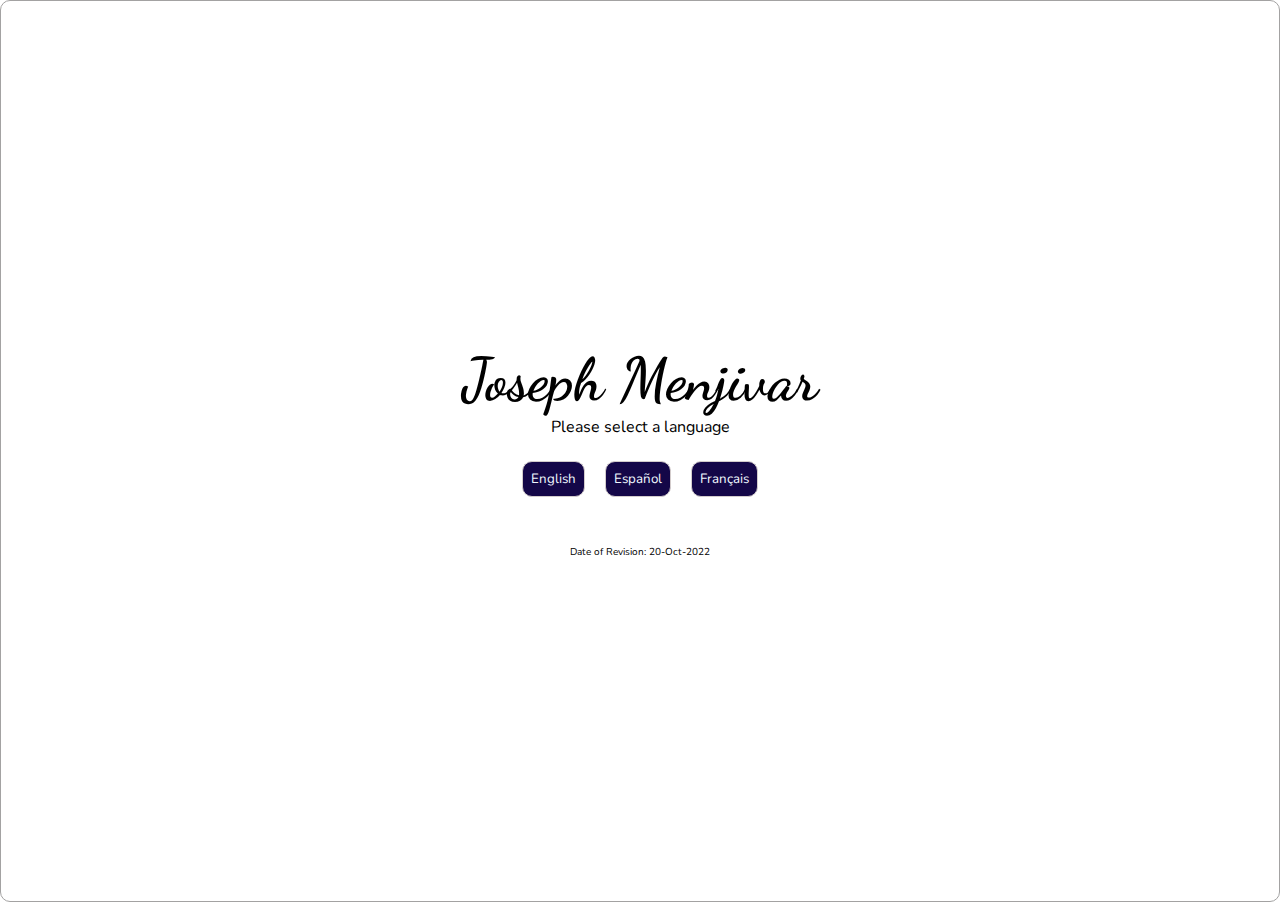
<file: index.html>
<!DOCTYPE html>
<html lang="en">
<head>
    <meta charset="UTF-8">
    <meta http-equiv="X-UA-Compatible" content="IE=edge">
    <meta name="viewport" content="width=device-width, initial-scale=1.0">
    <title>Professional Site</title>
    <link rel="stylesheet" href="styles/dedie.css">
    <link rel="preconnect" href="https://fonts.googleapis.com">
    <link rel="preconnect" href="https://fonts.gstatic.com" crossorigin>
    <link href="https://fonts.googleapis.com/css2?family=Dancing+Script&display=swap" rel="stylesheet">

    <link rel="preconnect" href="https://fonts.googleapis.com">
<link rel="preconnect" href="https://fonts.gstatic.com" crossorigin>
<link href="https://fonts.googleapis.com/css2?family=Nunito&display=swap" rel="stylesheet">
</head>
<body>
    <h1>Joseph Menjivar</h1>
    <p class="text">Please select a language</p>
    
    <div class = "buttons">
        <button><a href="english.html" target="_blank">English</a></button>
        <button><a href="espanol.html" target="_blank">Español</a></button>
        <button><a href="francais.html" target="_blank">Français</a></button>
    </div>
    <footer><p>Date of Revision: 20-Oct-2022</p></footer>
</body>
</html>
</html>
</file>
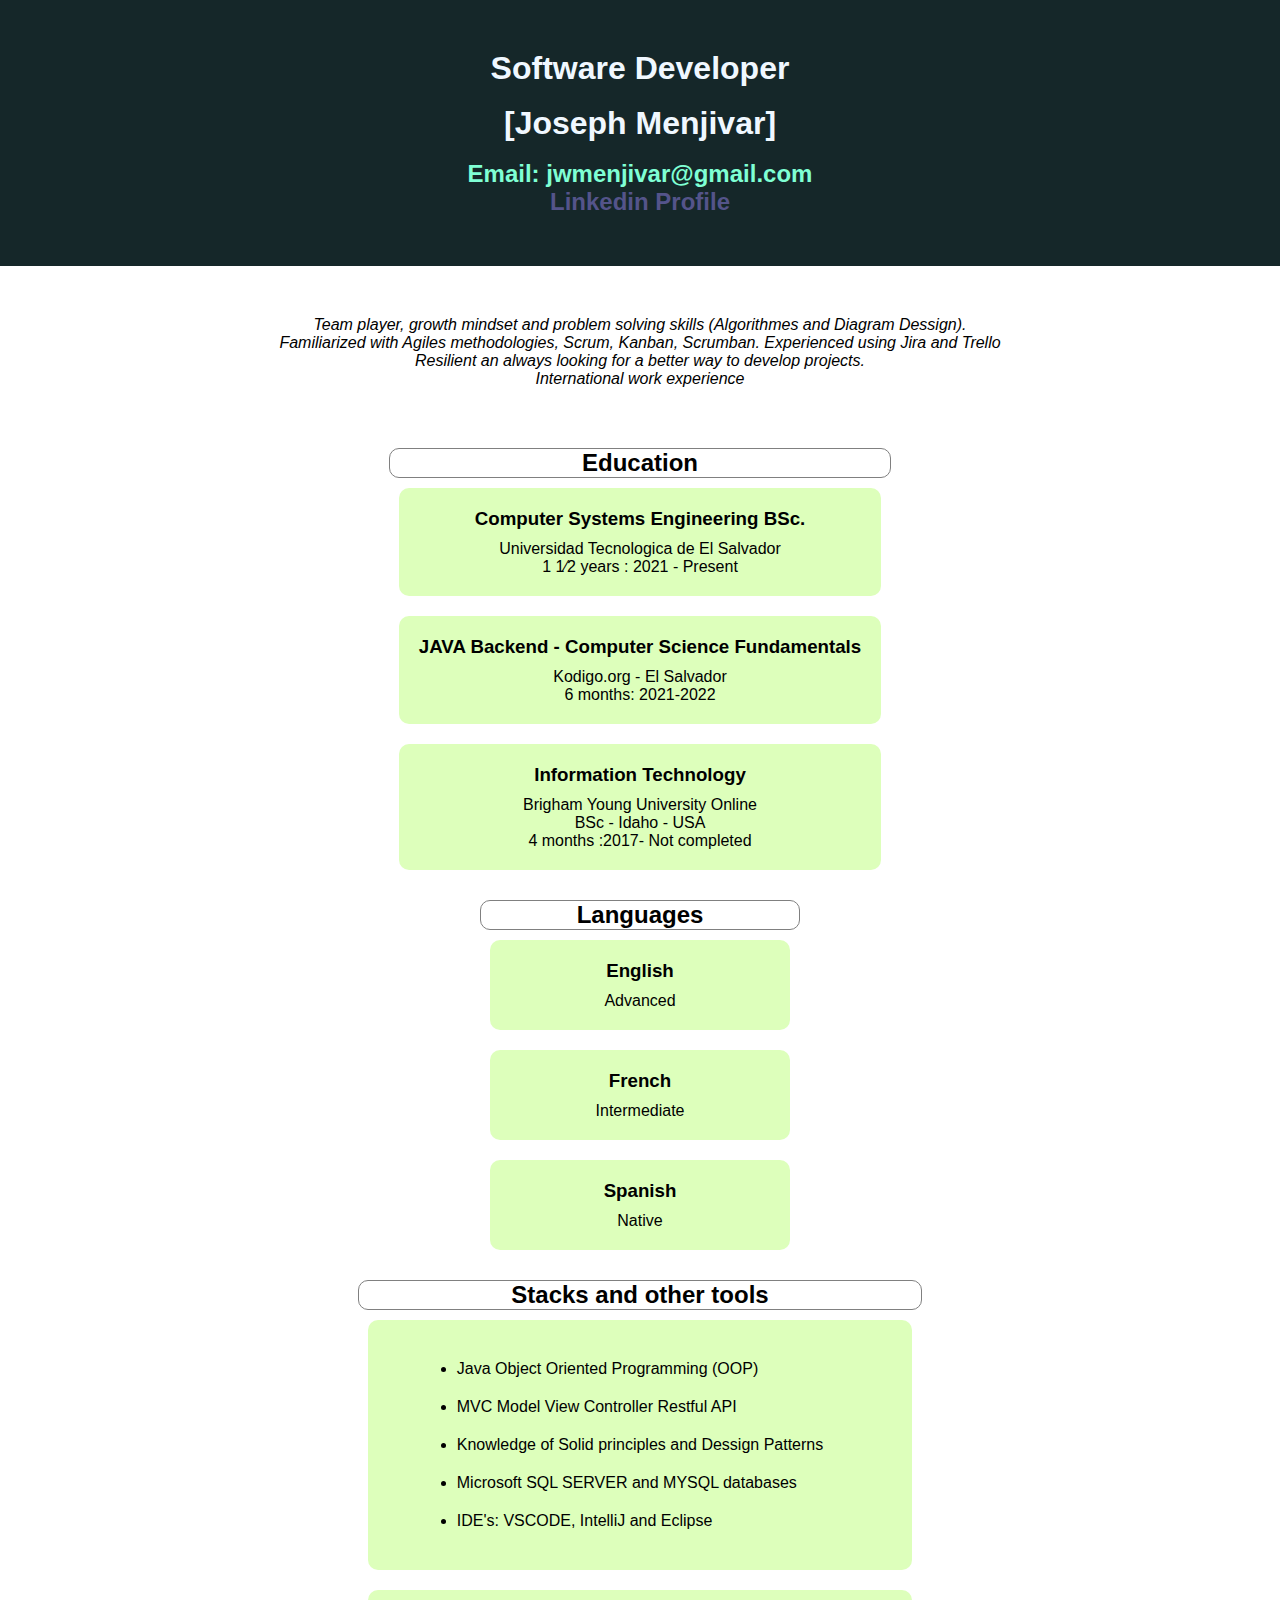
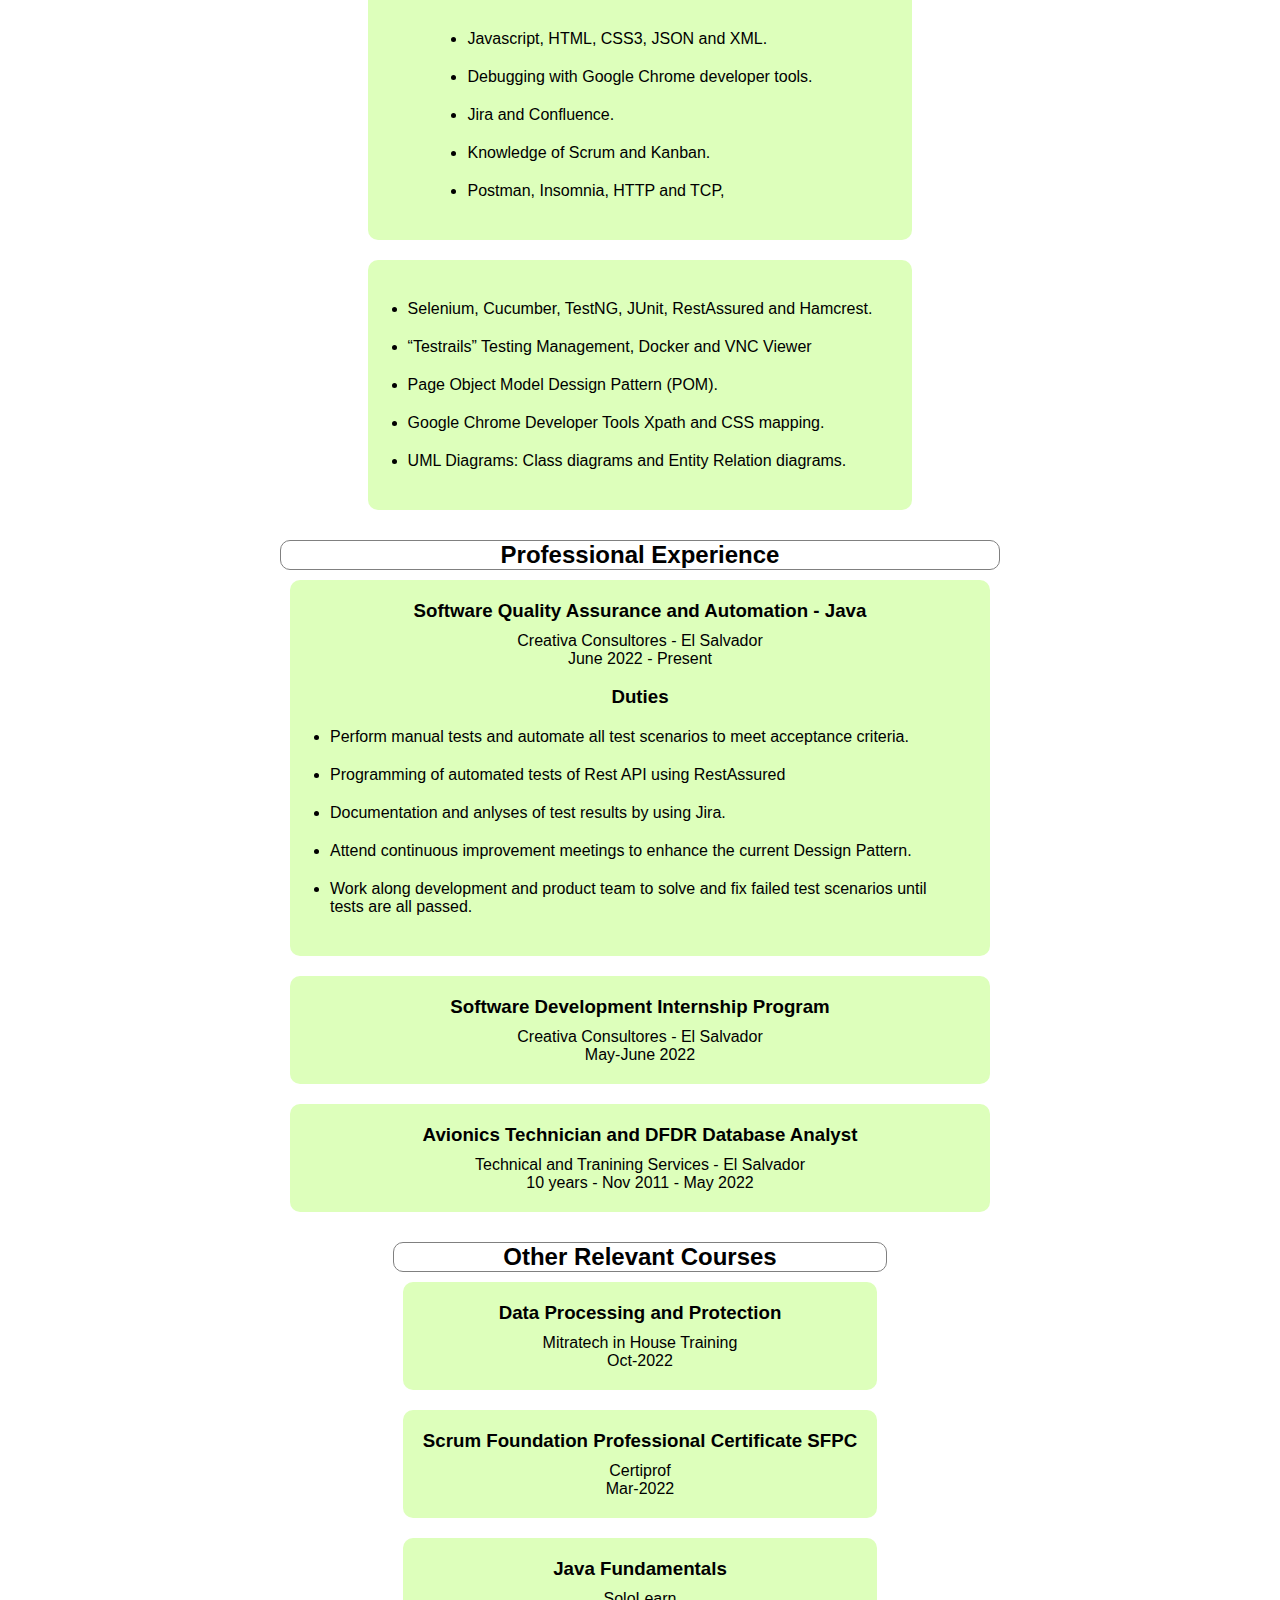
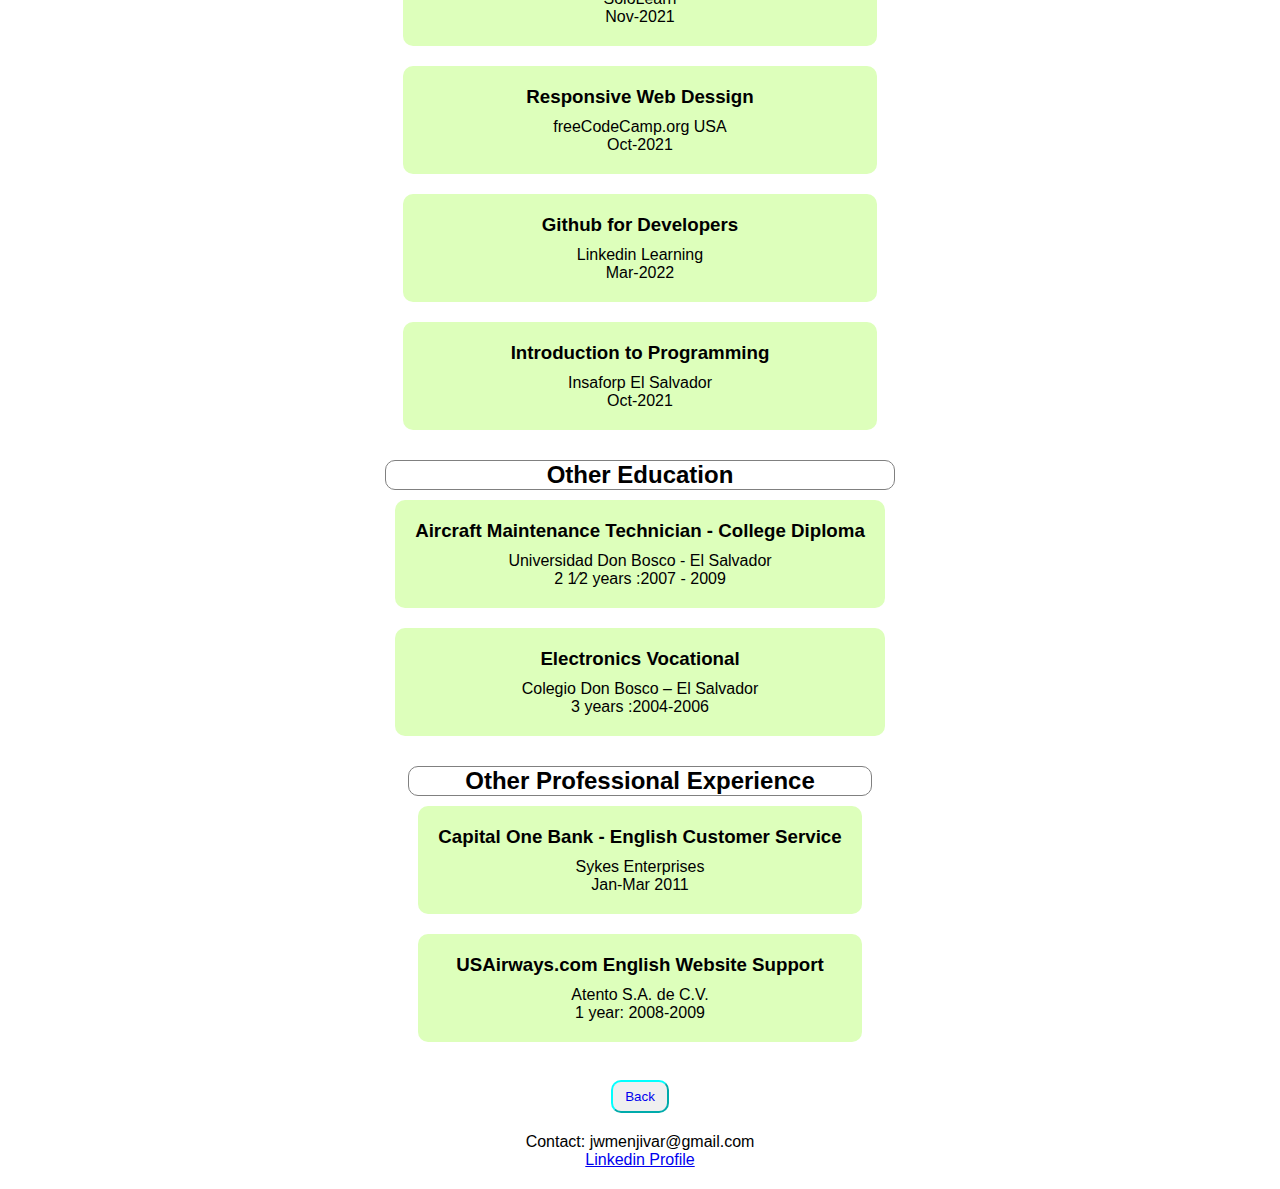
<file: english.html>
<!DOCTYPE html>
<html lang="en">
<head>
    <meta charset="UTF-8">
    <meta http-equiv="X-UA-Compatible" content="IE=edge">
    <meta name="viewport" content="width=device-width, initial-scale=1.0">
    <link rel="stylesheet" href="styles/subpages.css">
    <title>English</title>
</head>
<body>
    <header>
        <h1>Software Developer</h1><br>
        <h1>[Joseph Menjivar]</h1><br>
        <h2>Email: jwmenjivar@gmail.com</h2>
            <h2> <a href="https://www.linkedin.com/in/joseph-menjivar-13815b145" id="linkedin" target="_blank">Linkedin Profile</a></h2>
    </header>

    <section class="intro">

            <p>Team player, growth mindset and problem solving skills (Algorithmes and Diagram Dessign).</p>
             <p>Familiarized with Agiles methodologies, Scrum, Kanban, Scrumban. Experienced using Jira and Trello</p>
            <p>
            <p>Resilient an always looking for a better way to develop projects.</p>
            <p>International work experience</p>
        
    </section class="appear">

    <section class="appear">
        <h2>Education</h2>
        <div class="container">
            <div class="div1">
                <h3>Computer Systems Engineering BSc.</h3>
                <p>Universidad Tecnologica de El Salvador</p>
                <p>1 1⁄2 years : 2021 - Present</p>
            </div>
            <div class="div2">
                <h3>JAVA Backend - Computer Science Fundamentals</h3>
                    <p>Kodigo.org - El Salvador</p>
                    <p>6 months: 2021-2022</p>
            </div>
            <div class="div3">
                <h3>Information Technology</h3>
                    <p>Brigham Young University Online</p> 
                    <p>BSc - Idaho - USA </p>
                    <p>4 months :2017- Not completed</p>
                </ul>
            </div>
        </div>
    </section>

    <section class="appear">
        <h2>Languages</h2>
        <div class="container">
            <div class="div1">
                <h3>English</h3>
                <p>Advanced</p>
            </div>
            <div class="div2">
                <h3>French</h3>
                    <p>Intermediate</p>
            </div>
            <div class="div3">
                <h3>Spanish</h3>
                    <p>Native</p> 
                </ul>
            </div>
        </div>
    </section>

    <section class="appear">
        <h2>Stacks and other tools</h2>
        <div class="container">
            <div class="div1">
                
                <ul>
                    <li>Java Object Oriented Programming (OOP)</li>
                    <li>MVC Model View Controller Restful API</li>
                    <li>Knowledge of Solid principles and Dessign Patterns</li>
                    <li>Microsoft SQL SERVER and MYSQL databases</li>
                    <li>IDE's: VSCODE, IntelliJ and Eclipse</li>
                </ul>
            </div>
            <div class="div2">
                
                <ul>
                    <li>Javascript, HTML, CSS3, JSON and XML.</li>
                    <li>Debugging with Google Chrome developer tools.</li>
                    <li>Jira and Confluence.</li>
                    <li>Knowledge of Scrum and Kanban.</li>
                    <li>Postman, Insomnia, HTTP and TCP, </li>
                </ul>
            </div>
            <div class="div3">
                <ul>
                    <li>Selenium, Cucumber, TestNG, JUnit, RestAssured and Hamcrest.</li>
                    <li>“Testrails” Testing Management, Docker and VNC Viewer</li>
                    <li>Page Object Model Dessign Pattern (POM).</li>
                    <li>Google Chrome Developer Tools Xpath and CSS mapping.</li>
                    <li>UML Diagrams: Class diagrams and Entity Relation diagrams.</li>
                </ul>
            </div>
        </div>
    </section>

    <section class="appear">
        <h2>Professional Experience</h2>
        <div class="container">
            <div class="div1">
                <h3>Software Quality Assurance and Automation - Java</h3>
                <p>Creativa Consultores - El Salvador</p>
                <p>June 2022 - Present</p>
                <br>
                <ul><h3>Duties</h3>
                    <li>
                        Perform manual tests and automate all test scenarios to meet acceptance criteria.
                    </li>
                    <li>Programming of automated tests of Rest API using RestAssured</li>
                    <li>
                        Documentation and anlyses of test results by using Jira.    
                    </li>
                    <li>
                        Attend continuous improvement meetings to enhance the current Dessign Pattern.
                    </li>
                    <li>
                        Work along development and product team to solve and fix failed test scenarios until tests are all passed.
                    </li>
                </ul>
            </div>
            <div class="div2">
                <h3>Software Development Internship Program</h3>
                    <p>Creativa Consultores - El Salvador</p>
                    <p>May-June 2022</p>
            </div>
            <div class="div3">
                <h3>Avionics Technician and DFDR Database Analyst</h3>
                    <p>Technical and Tranining Services - El Salvador</p>
                    <p>10 years - Nov 2011 - May 2022</p>
            </div>
        </div>
    </section>

    <section class="appear">
        <h2>Other Relevant Courses</h2>
        <div class="container">
            <div class="div3">
                <h3>Data Processing and Protection</h3>
                    <p>Mitratech in House Training</p>
                    <p>Oct-2022</p>
            </div>
            <div class="div1">
                <h3>Scrum Foundation Professional Certificate SFPC</h3>
                    <p>Certiprof</p>
                    <p>Mar-2022</p>
            </div>
            <div class="div2">
                <h3>Java Fundamentals</h3>
                    <p>SoloLearn</p>
                    <p>Nov-2021</p>
            </div>
            <div class="div3">
                <h3>Responsive Web Dessign</h3>
                    <p>freeCodeCamp.org USA</p>
                    <p>Oct-2021</p>
            </div>
            <div class="div3">
                <h3>Github for Developers</h3>
                    <p>Linkedin Learning</p>
                    <p>Mar-2022</p>                    
            </div>
            <div class="div3">
                <h3>Introduction to Programming</h3>
                    <p>Insaforp El Salvador</p>
                    <p>Oct-2021</p>
            </div>
        </div>
    </section>

    <section class="appear">
        <h2>Other Education</h2>
        <div class="container">
            <div class="div1">
                <h3>Aircraft Maintenance Technician - College Diploma</h3>
                    <p>Universidad Don Bosco - El Salvador</p>
                    <p>2 1⁄2 years :2007 - 2009</p>
            </div>
            <div class="div2">
                <h3>Electronics Vocational</h3>
                    <p>Colegio Don Bosco – El Salvador</p>
                    <p>3 years :2004-2006</p>               
            </div>
        </div>
    </section>

    <section class="appear">
        <h2>Other Professional Experience</h2>
        <div class="container">
            <div class="div1">
                <h3>Capital One Bank - English Customer Service</h3>
                    <p>Sykes Enterprises</p>
                    <p>Jan-Mar 2011</p>
            </div>
            <div class="div2">
                <h3>USAirways.com English Website Support</h3>
                    <p>Atento S.A. de C.V.</p>
                    <p>1 year: 2008-2009</p>               
            </div>
        </div>
    </section>
    <br>
    <button><a href="./index.html">Back</a></button>
    <footer>
        <p>Contact: jwmenjivar@gmail.com</p>
        <a href="https://www.linkedin.com/in/joseph-menjivar-13815b145" id="linkedin">Linkedin Profile</a>
    </footer>
</body>
</html>
</file>
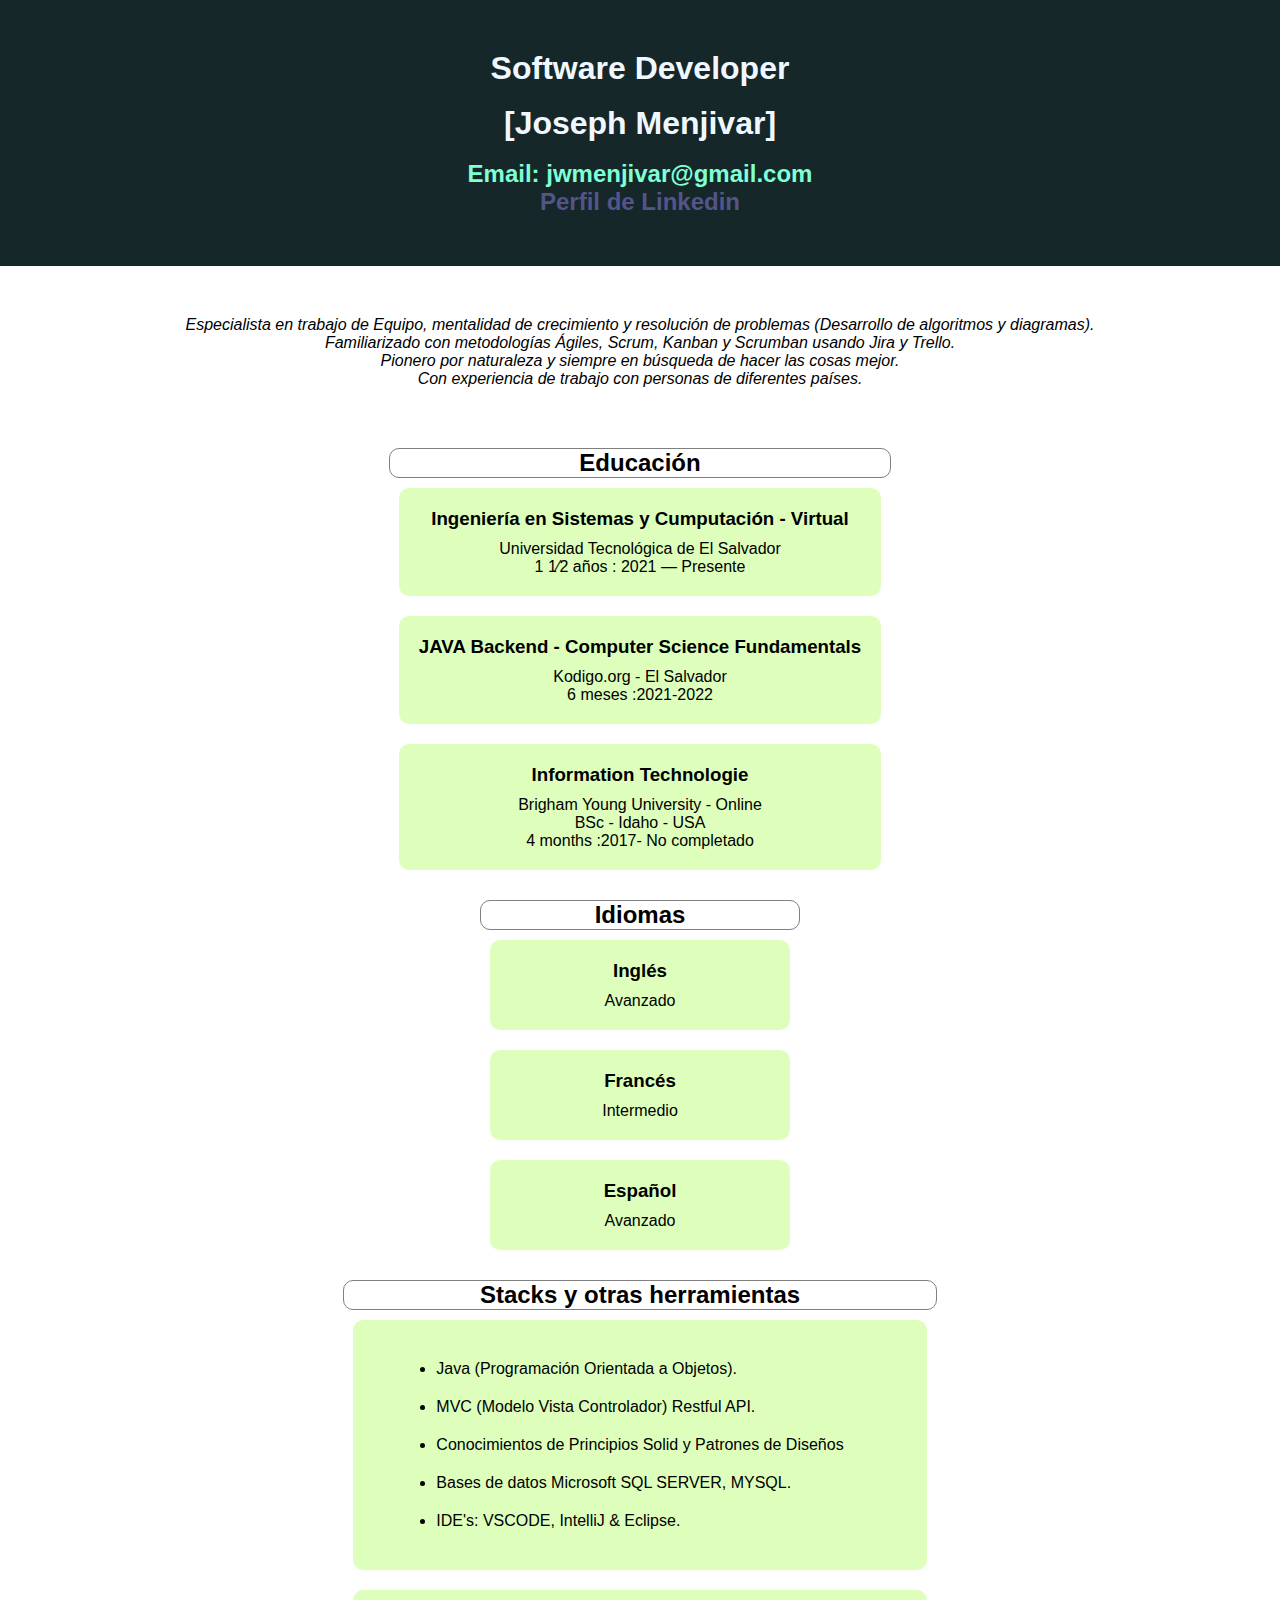
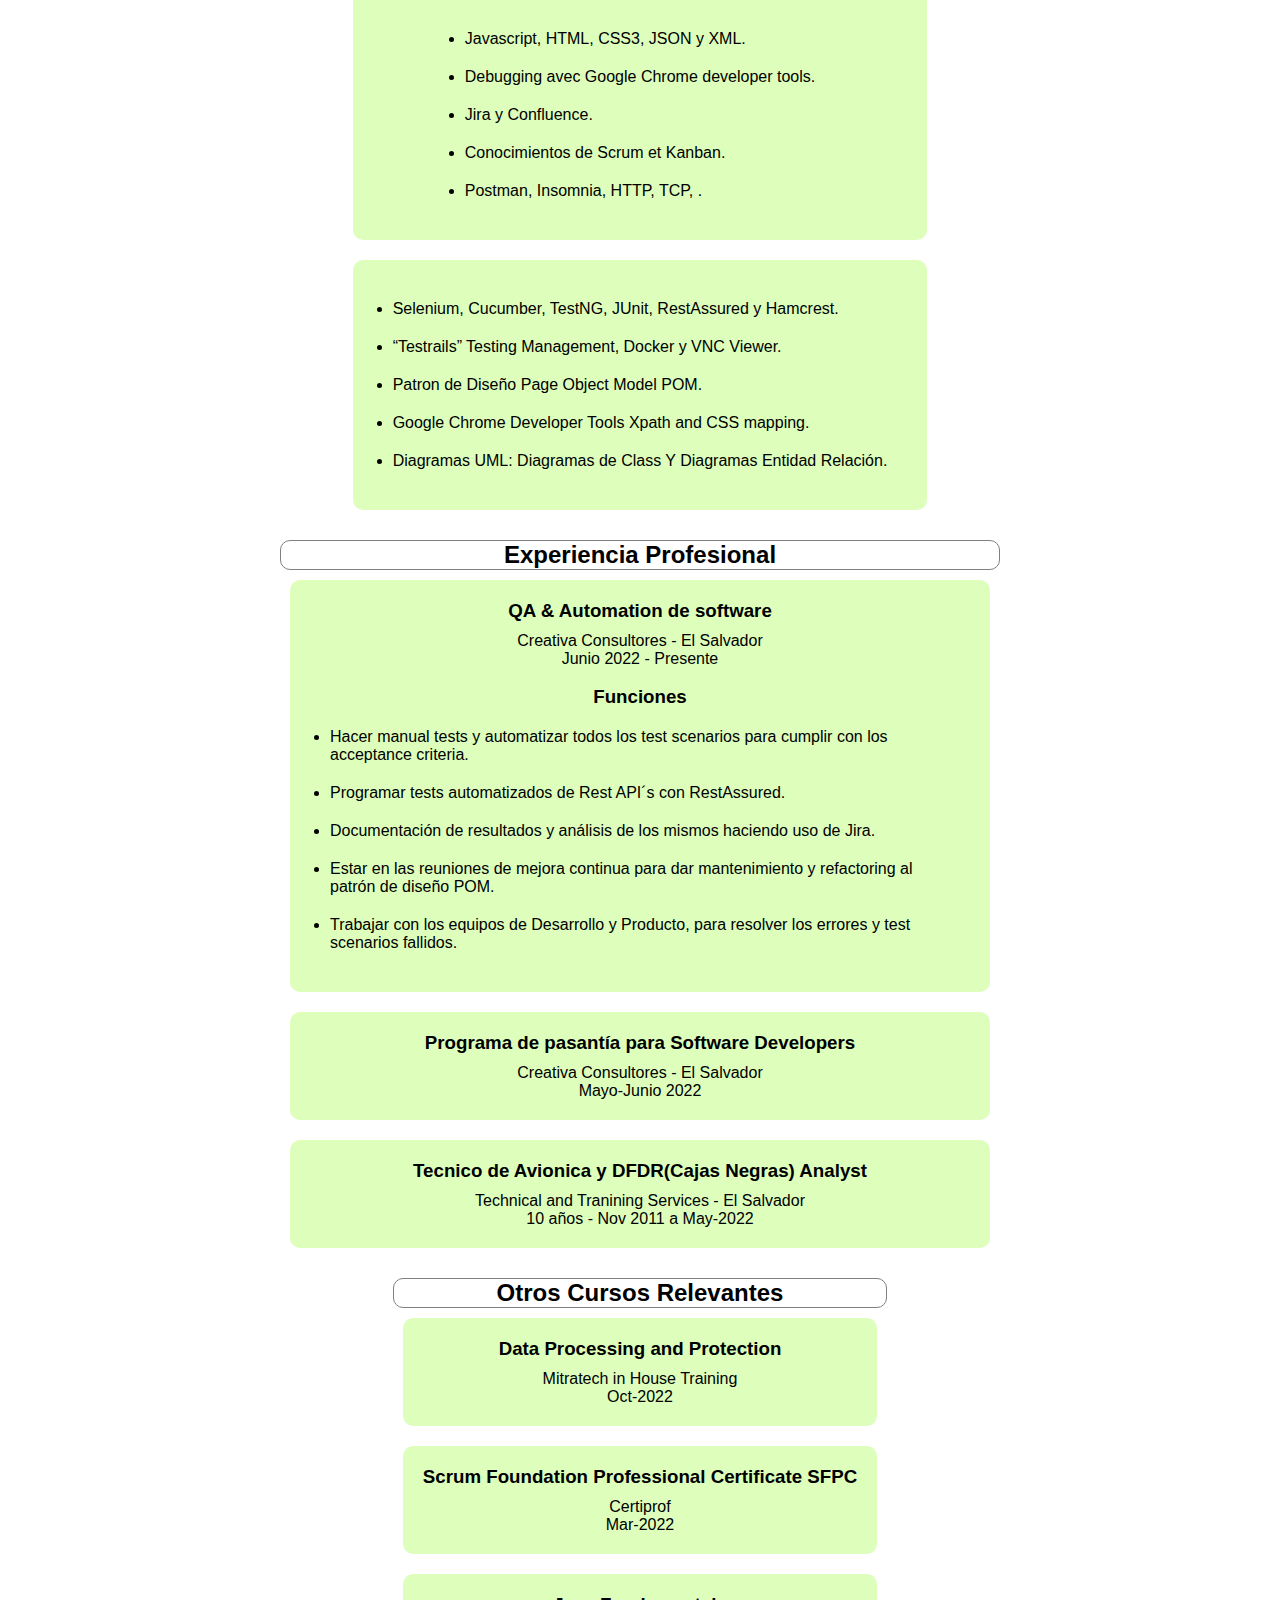
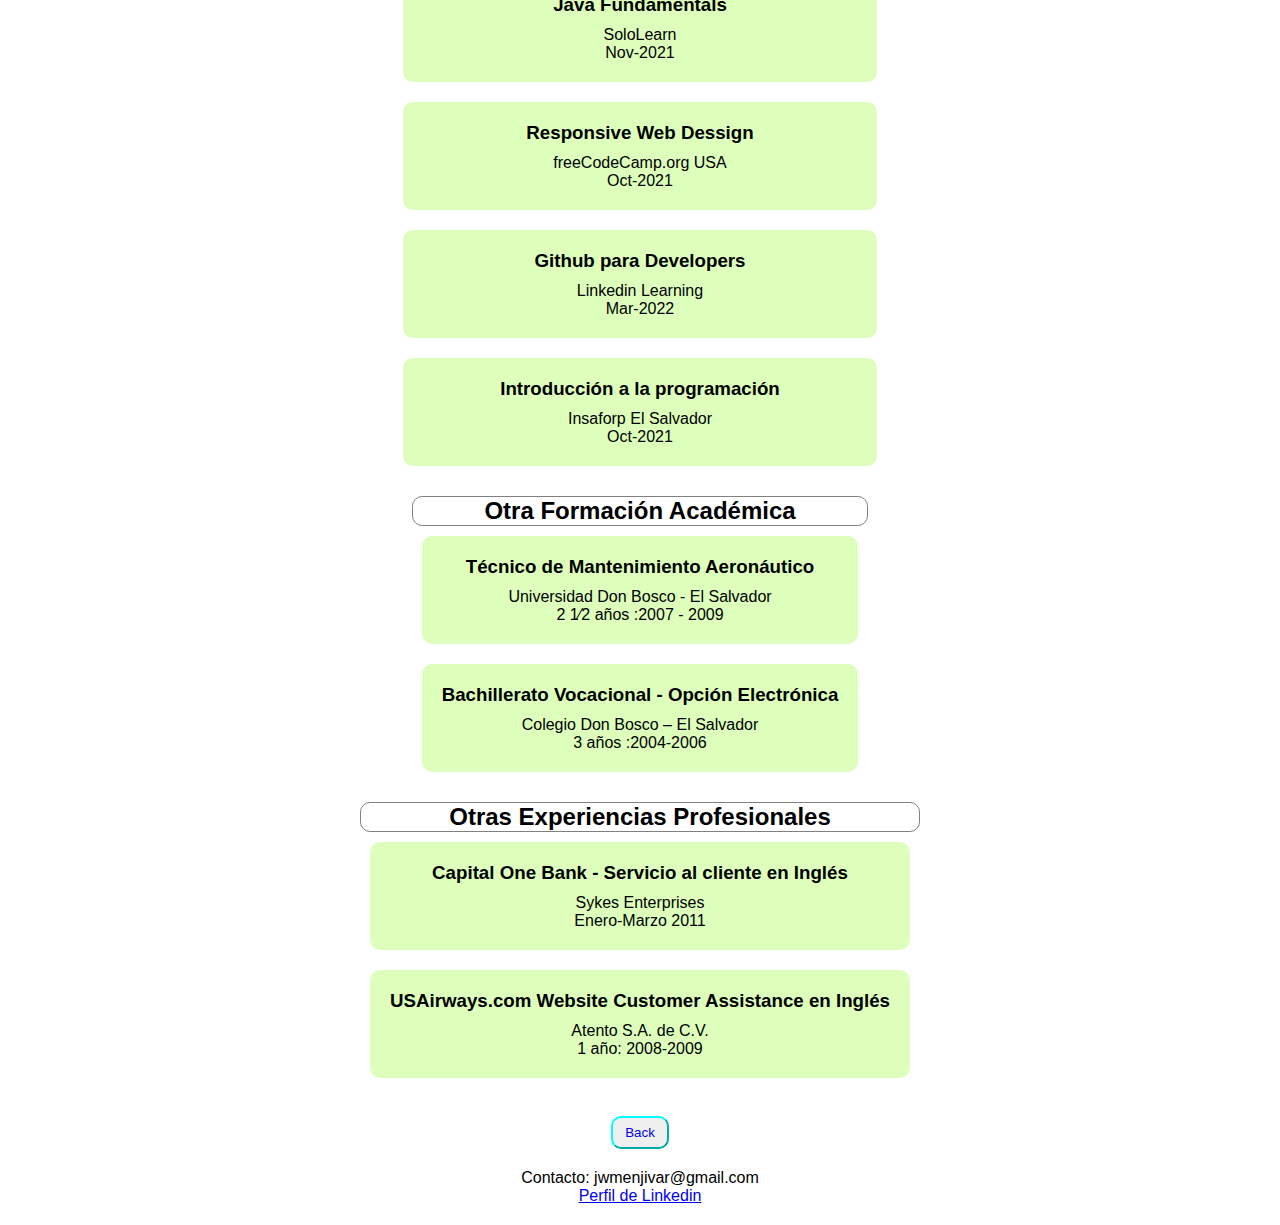
<file: espanol.html>
<!DOCTYPE html>
<html lang="en">
<head>
    <meta charset="UTF-8">
    <meta http-equiv="X-UA-Compatible" content="IE=edge">
    <meta name="viewport" content="width=device-width, initial-scale=1.0">
    <title>Espanol</title>
    <link rel="stylesheet" href="styles/subpages.css">
    <link rel="preconnect" href="https://fonts.gstatic.com" crossorigin>
<link href="https://fonts.googleapis.com/css2?family=Noto+Serif:ital@1&display=swap" rel="stylesheet">
</head>
<body>
    <header>
        <h1>Software Developer</h1><br>
        <h1>[Joseph Menjivar]</h1><br>
        <h2>Email: jwmenjivar@gmail.com</h2>
            <h2> <a href="https://www.linkedin.com/in/joseph-menjivar-13815b145" id="linkedin" target="_blank">Perfil de Linkedin</a></h2>
    </header>

    <section class="intro">

            <p>Especialista en trabajo de Equipo, mentalidad de crecimiento y resolución de problemas (Desarrollo de algoritmos y diagramas).</p>
             <p>Familiarizado con metodologías Ágiles, Scrum, Kanban y Scrumban usando Jira y Trello.</p>
            <p>
            <p>Pionero por naturaleza y siempre en búsqueda de hacer las cosas mejor.</p>
            <p>Con experiencia de trabajo con personas de diferentes países.</p>
        
    </section class="appear">

    <section class="appear">
        <h2>Educación</h2>
        <div class="container">
            <div class="div1">
                <h3>Ingeniería en Sistemas y Cumputación - Virtual</h3>
                <p>Universidad Tecnológica de El Salvador</p>
                <p>1 1⁄2 años : 2021 — Presente</p>
            </div>
            <div class="div2">
                <h3>JAVA Backend - Computer Science Fundamentals</h3>
                    <p>Kodigo.org - El Salvador</p>
                    <p>6 meses :2021-2022</p>
            </div>
            <div class="div3">
                <h3>Information Technologie</h3>
                    <p>Brigham Young University - Online</p> 
                    <p>BSc - Idaho - USA </p>
                    <p>4 months :2017- No completado</p>
                </ul>
            </div>
        </div>
    </section>
    <section class="appear">
        <h2>Idiomas</h2>
        <div class="container">
            <div class="div1">
                <h3>Inglés</h3>
                <p>Avanzado</p>
            </div>
            <div class="div2">
                <h3>Francés</h3>
                    <p>Intermedio</p>
            </div>
            <div class="div3">
                <h3>Español</h3>
                    <p>Avanzado</p> 
                </ul>
            </div>
        </div>
    </section>

    <section class="appear">
        <h2>Stacks y otras herramientas</h2>
        <div class="container">
            <div class="div1">
                
                <ul>
                    <li>Java (Programación Orientada a Objetos).</li>
                    <li>MVC (Modelo Vista Controlador) Restful API.</li>
                    <li>Conocimientos de Principios Solid y Patrones de Diseños</li>
                    <li>Bases de datos Microsoft SQL SERVER, MYSQL.</li>
                    <li>IDE's: VSCODE, IntelliJ & Eclipse.</li>
                </ul>
            </div>
            <div class="div2">
                
                <ul>
                    <li>Javascript, HTML, CSS3, JSON y XML.</li>
                    <li>Debugging avec Google Chrome developer tools.</li>
                    <li>Jira y Confluence.</li>
                    <li>Conocimientos de Scrum et Kanban.</li>
                    <li>Postman, Insomnia, HTTP, TCP, .</li>
                </ul>
            </div>
            <div class="div3">
                <ul>
                    <li>Selenium, Cucumber, TestNG, JUnit, RestAssured y Hamcrest.</li>
                    <li>“Testrails” Testing Management, Docker y VNC Viewer.</li>
                    <li>Patron de Diseño Page Object Model POM.</li>
                    <li>Google Chrome Developer Tools Xpath and CSS mapping.</li>
                    <li>Diagramas UML: Diagramas de Class Y Diagramas Entidad Relación.</li>
                </ul>
            </div>
        </div>
    </section>

    <section class="appear">
        <h2>Experiencia Profesional</h2>
        <div class="container">
            <div class="div1">
                <h3>QA & Automation de software</h3>
                <p>Creativa Consultores - El Salvador</p>
                <p>Junio 2022 - Presente</p>
                <br>
                <ul><h3>Funciones</h3>
                    <li>
                        Hacer manual tests y automatizar todos los test scenarios para cumplir con los acceptance criteria.
                    </li>
                    <li>Programar tests automatizados de Rest API´s con RestAssured.</li>
                    <li>
                        Documentación de resultados y análisis de los mismos haciendo uso de Jira.     
                    </li>
                    <li>
                        Estar en las reuniones de mejora continua para dar mantenimiento y refactoring al patrón de diseño POM. 
                    </li>
                    <li>
                        Trabajar con los equipos de Desarrollo y Producto, para resolver los errores y test scenarios fallidos.
                    </li>
                </ul>
            </div>
            <div class="div2">
                <h3>Programa de pasantía para Software Developers</h3>
                    <p>Creativa Consultores - El Salvador</p>
                    <p>Mayo-Junio 2022</p>
            </div>
            <div class="div3">
                <h3>Tecnico de Avionica y DFDR(Cajas Negras) Analyst</h3>
                    <p>Technical and Tranining Services - El Salvador</p>
                    <p>10 años - Nov 2011 a  May-2022</p>
            </div>
        </div>
    </section>

    <section class="appear">
        <h2>Otros Cursos Relevantes</h2>
        <div class="container">
            <div class="div3">
                <h3>Data Processing and Protection</h3>
                    <p>Mitratech in House Training</p>
                    <p>Oct-2022</p>
            </div>
            <div class="div1">
                <h3>Scrum Foundation Professional Certificate SFPC</h3>
                    <p>Certiprof</p>
                    <p>Mar-2022</p>
            </div>
            <div class="div2">
                <h3>Java Fundamentals</h3>
                    <p>SoloLearn</p>
                    <p>Nov-2021</p>
            </div>
            <div class="div3">
                <h3>Responsive Web Dessign</h3>
                    <p>freeCodeCamp.org USA</p>
                    <p>Oct-2021</p>
            </div>
            <div class="div3">
                <h3>Github para Developers</h3>
                    <p>Linkedin Learning</p>
                    <p>Mar-2022</p>                    
            </div>
            <div class="div3">
                <h3>Introducción a la programación</h3>
                    <p>Insaforp El Salvador</p>
                    <p>Oct-2021</p>
            </div>
        </div>
    </section>

    <section class="appear">
        <h2>Otra Formación Académica</h2>
        <div class="container">
            <div class="div1">
                <h3>Técnico de Mantenimiento Aeronáutico</h3>
                    <p>Universidad Don Bosco - El Salvador</p>
                    <p>2 1⁄2 años :2007 - 2009</p>
            </div>
            <div class="div2">
                <h3>Bachillerato Vocacional - Opción Electrónica</h3>
                    <p>Colegio Don Bosco – El Salvador</p>
                    <p>3 años :2004-2006</p>               
            </div>
        </div>
    </section>

    <section class="appear">
        <h2>Otras Experiencias Profesionales</h2>
        <div class="container">
            <div class="div1">
                <h3>Capital One Bank - Servicio al cliente en Inglés</h3>
                    <p>Sykes Enterprises</p>
                    <p>Enero-Marzo 2011</p>
            </div>
            <div class="div2">
                <h3>USAirways.com Website Customer Assistance en Inglés</h3>
                    <p>Atento S.A. de C.V.</p>
                    <p>1 año: 2008-2009</p>               
            </div>
        </div>
    </section>
    <br>
    <button><a href="./index.html">Back</a></button>
    <footer>
        <p>Contacto: jwmenjivar@gmail.com</p>
        <a href="https://www.linkedin.com/in/joseph-menjivar-13815b145" id="linkedin">Perfil de Linkedin</a>
    </footer>
</body>
</html>
</file>
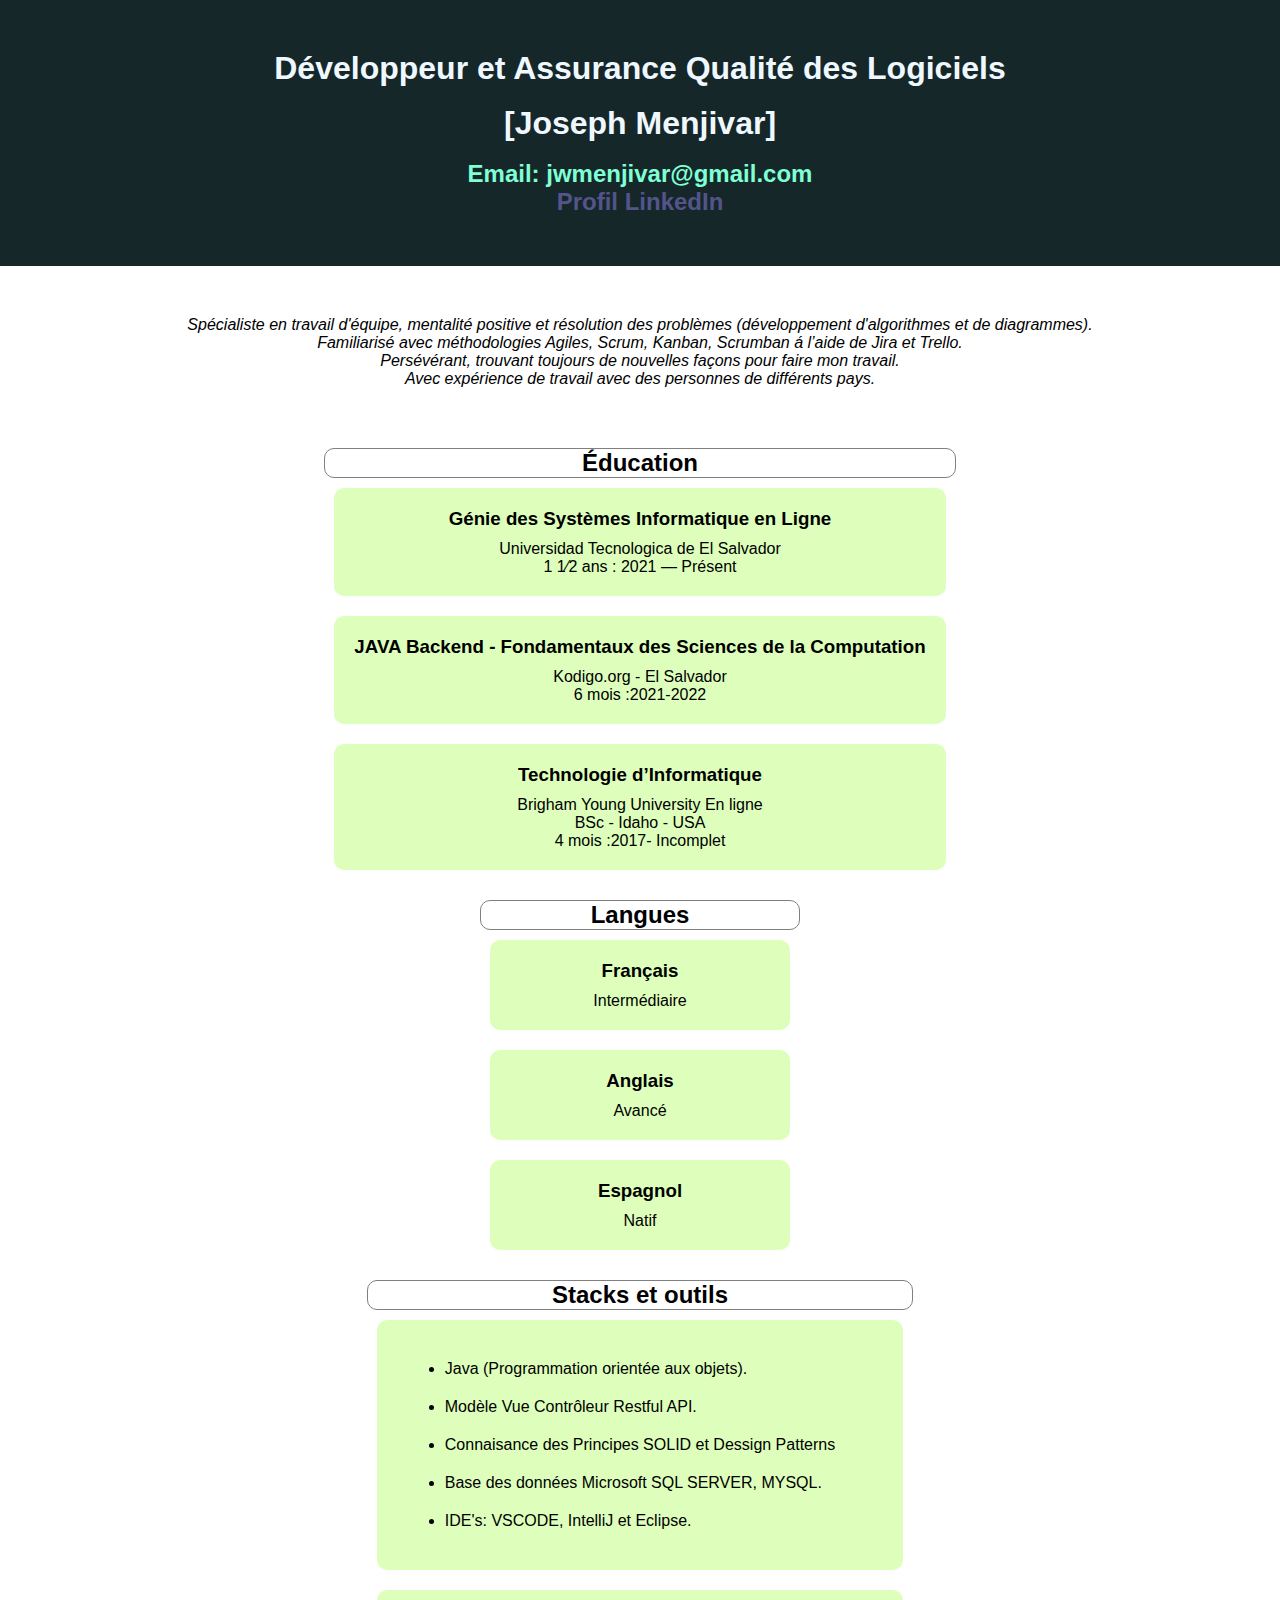
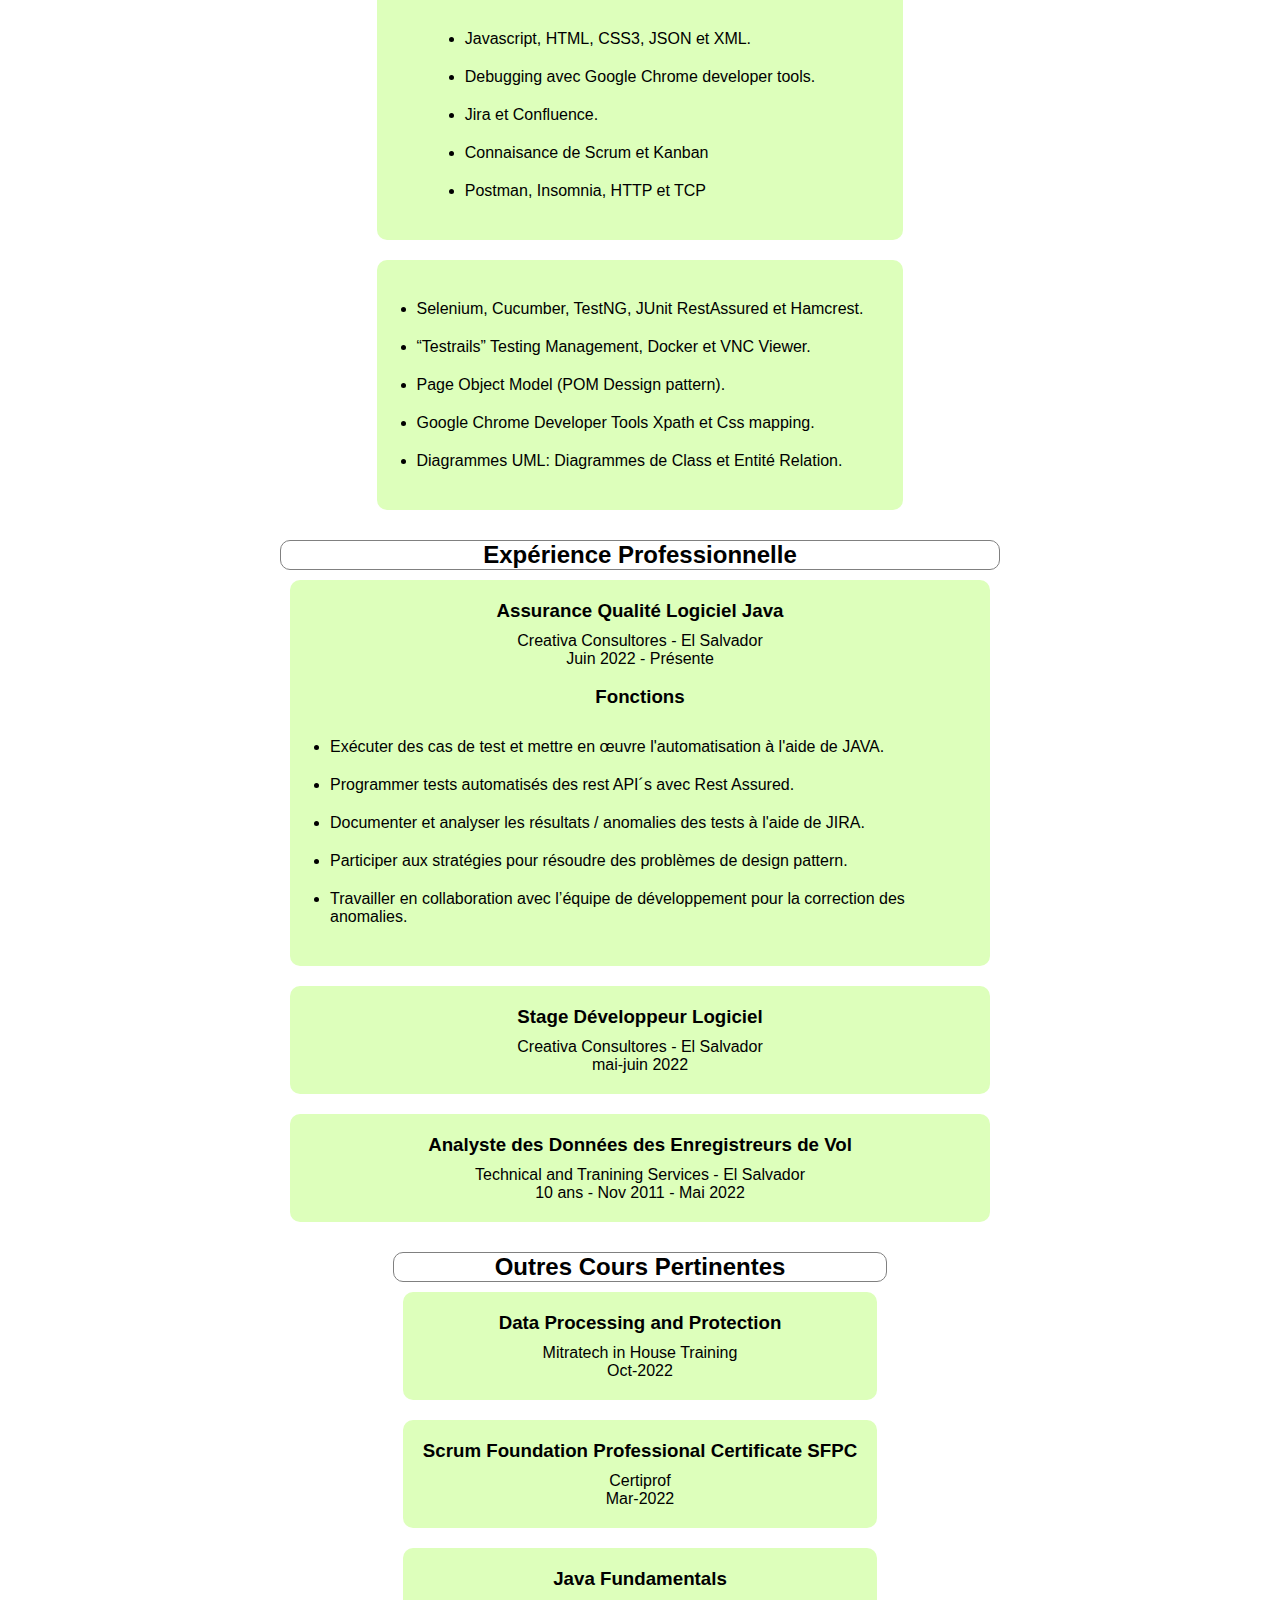
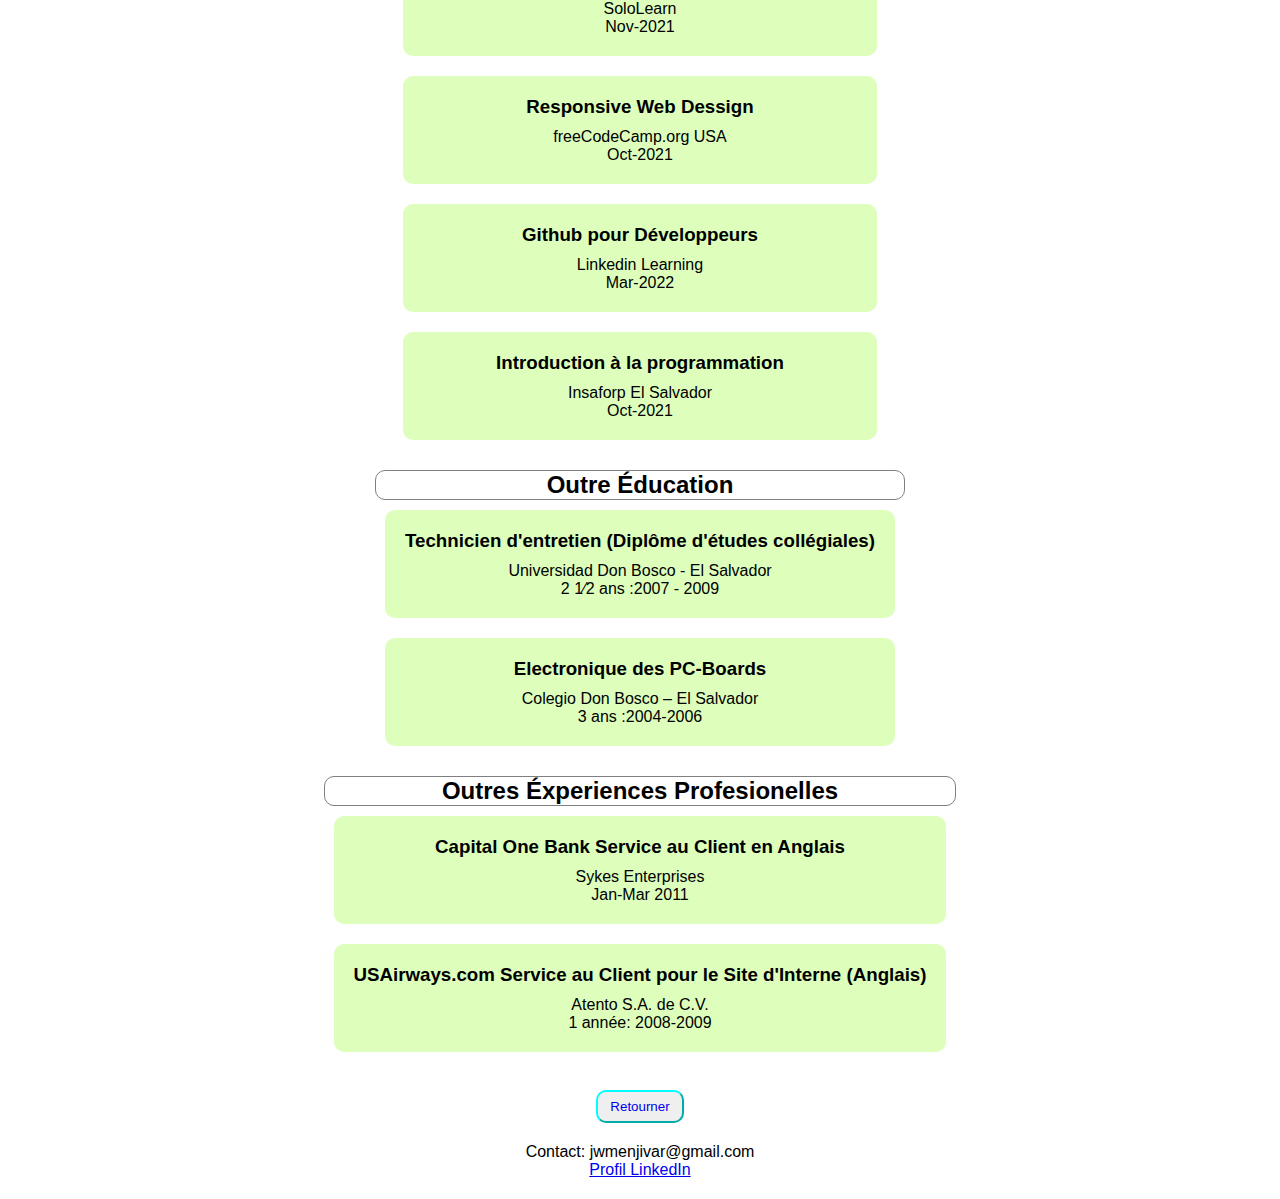
<file: francais.html>
<!DOCTYPE html>
<html lang="en">
<head>
    <meta charset="UTF-8">
    <meta http-equiv="X-UA-Compatible" content="IE=edge">
    <meta name="viewport" content="width=device-width, initial-scale=1.0">
    <title>Francais</title>
    <link rel="stylesheet" href="styles/subpages.css">
    <link rel="preconnect" href="https://fonts.gstatic.com" crossorigin>
<link href="https://fonts.googleapis.com/css2?family=Noto+Serif:ital@1&display=swap" rel="stylesheet">
</head>
<body>
    <header>
        <h1>Développeur et Assurance Qualité des Logiciels</h1><br>
        <h1>[Joseph Menjivar]</h1><br>
        <h2>Email: jwmenjivar@gmail.com</h2>
            <h2> <a href="https://www.linkedin.com/in/joseph-menjivar-13815b145" id="linkedin" target="_blank">Profil LinkedIn</a></h2>
    </header>

    <section class="intro">

            <p>Spécialiste en travail d'équipe, mentalité positive et résolution des problèmes (développement d'algorithmes
                et de diagrammes).</p>
             <p>Familiarisé avec méthodologies Agiles, Scrum, Kanban, Scrumban á l’aide de Jira et Trello.</p>
            <p>
            <p>Persévérant, trouvant toujours de nouvelles façons pour faire mon travail.</p>
            <p> Avec expérience de travail avec des personnes de différents pays.</p>
        
    </section class="appear">

    <section class="appear">
        <h2>Éducation</h2>
        <div class="container">
            <div class="div1">
                <h3>Génie des Systèmes Informatique en Ligne</h3>
                <p>Universidad Tecnologica de El Salvador</p>
                <p>1 1⁄2 ans : 2021 — Présent</p>
            </div>
            <div class="div2">
                <h3>JAVA Backend - Fondamentaux des Sciences de la Computation</h3>
                    <p>Kodigo.org - El Salvador</p>
                    <p>6 mois :2021-2022</p>
            </div>
            <div class="div3">
                <h3>Technologie d’Informatique</h3>
                    <p>Brigham Young University En ligne</p> 
                    <p>BSc - Idaho - USA </p>
                    <p>4 mois :2017- Incomplet</p>
                </ul>
            </div>
        </div>
    </section>
    <section class="appear">
        <h2>Langues</h2>
        <div class="container">
            <div class="div1">
                <h3>Français</h3>
                <p>Intermédiaire</p>
            </div>
            <div class="div2">
                <h3>Anglais</h3>
                    <p>Avancé</p>
            </div>
            <div class="div3">
                <h3>Espagnol</h3>
                    <p>Natif</p> 
                </ul>
            </div>
        </div>
    </section>
    <section class="appear">
        <h2>Stacks et outils</h2>
        <div class="container">
            <div class="div1">
                
                <ul>
                    <li>Java (Programmation orientée aux objets).</li>
                    <li>Modèle Vue Contrôleur Restful API.</li>
                    <li>Connaisance des Principes SOLID et Dessign Patterns</li>
                    <li>Base des données Microsoft SQL SERVER, MYSQL.</li>
                    <li>IDE's: VSCODE, IntelliJ et Eclipse.</li>
                </ul>
            </div>
            <div class="div2">
                
                <ul>
                    <li>Javascript, HTML, CSS3, JSON et XML.</li>
                    <li>Debugging avec Google Chrome developer tools.</li>
                    <li>Jira et Confluence.</li>
                    <li>Connaisance de Scrum et Kanban</li>
                    <li>Postman, Insomnia, HTTP et TCP</li>
                </ul>
            </div>
            <div class="div3">
                <ul>
                    <li>Selenium, Cucumber, TestNG, JUnit RestAssured et Hamcrest.</li>
                    <li>“Testrails” Testing Management, Docker et VNC Viewer.</li>
                    <li>Page Object Model (POM Dessign pattern).</li>
                    <li>Google Chrome Developer Tools Xpath et Css mapping.</li>
                    <li>Diagrammes UML: Diagrammes de Class et Entité Relation.</li>
                </ul>
            </div>
        </div>
    </section>

    <section class="appear">
        <h2>Expérience Professionnelle</h2>
        <div class="container">
            <div class="div1">
                <h3>Assurance Qualité Logiciel Java</h3>
                <p>Creativa Consultores - El Salvador</p>
                <p>Juin 2022 - Présente</p>
                <br>
                <h3>Fonctions</h3>
                <ul>
                    <li>
                        Exécuter des cas de test et mettre en œuvre l'automatisation à l'aide de JAVA.
                    </li>
                    <li>Programmer tests automatisés des rest API´s avec Rest Assured.</li>
                    <li>
                        Documenter et analyser les résultats / anomalies des tests à l'aide de JIRA.
                    </li>
                    <li>
                        Participer aux stratégies pour résoudre des problèmes de design pattern.
                    </li>
                    <li>
                        Travailler en collaboration avec l’équipe de développement pour la correction des anomalies.
                    </li>
                </ul>
            </div>
            <div class="div2">
                <h3>Stage Développeur Logiciel</h3>
                    <p>Creativa Consultores - El Salvador</p>
                    <p>mai-juin 2022</p>
            </div>
            <div class="div3">
                <h3>Analyste des Données des Enregistreurs de Vol</h3>
                    <p>Technical and Tranining Services - El Salvador</p>
                    <p>10 ans - Nov 2011 - Mai 2022</p>
            </div>
        </div>
    </section>

    <section class="appear">
        <h2>Outres Cours Pertinentes</h2>
        <div class="container">
            <div class="div3">
                <h3>Data Processing and Protection</h3>
                    <p>Mitratech in House Training</p>
                    <p>Oct-2022</p>
            </div>
            <div class="div1">
                <h3>Scrum Foundation Professional Certificate SFPC</h3>
                    <p>Certiprof</p>
                    <p>Mar-2022</p>
            </div>
            <div class="div2">
                <h3>Java Fundamentals</h3>
                    <p>SoloLearn</p>
                    <p>Nov-2021</p>
            </div>
            <div class="div3">
                <h3>Responsive Web Dessign</h3>
                    <p>freeCodeCamp.org USA</p>
                    <p>Oct-2021</p>
            </div>
            <div class="div3">
                <h3>Github pour Développeurs</h3>
                    <p>Linkedin Learning</p>
                    <p>Mar-2022</p>                    
            </div>
            <div class="div3">
                <h3>Introduction à la programmation</h3>
                    <p>Insaforp El Salvador</p>
                    <p>Oct-2021</p>
            </div>
        </div>
    </section>

    <section class="appear">
        <h2>Outre Éducation</h2>
        <div class="container">
            <div class="div1">
                <h3>Technicien d'entretien (Diplôme d'études collégiales)</h3>
                    <p>Universidad Don Bosco - El Salvador</p>
                    <p>2 1⁄2 ans :2007 - 2009</p>
            </div>
            <div class="div2">
                <h3>Electronique des PC-Boards</h3>
                    <p>Colegio Don Bosco – El Salvador</p>
                    <p>3 ans :2004-2006</p>               
            </div>
        </div>
    </section>

    <section class="appear">
        <h2>Outres Éxperiences Profesionelles</h2>
        <div class="container">
            <div class="div1">
                <h3>Capital One Bank Service au Client en Anglais</h3>
                    <p>Sykes Enterprises</p>
                    <p>Jan-Mar 2011</p>
            </div>
            <div class="div2">
                <h3>USAirways.com Service au Client pour le Site d'Interne (Anglais)</h3>
                    <p>Atento S.A. de C.V.</p>
                    <p>1 année: 2008-2009</p>               
            </div>
        </div>
    </section>
    <br>
    <button><a href="./index.html">Retourner</a></button>
    <footer>
        <p>Contact: jwmenjivar@gmail.com</p>
        <a href="https://www.linkedin.com/in/joseph-menjivar-13815b145" id="linkedin">Profil LinkedIn</a>
    </footer>
</body>
</html>
</file>
<file: styles/dedie.css>
*{
    margin: 0;
    padding: 0;
    font-family: 'Nunito', sans-serif;
}
body{
    border: 1px solid rgb(163, 162, 162);
    border-radius: 10px;
    height: 100vh;
    display: flex;
    flex-direction: column;
    align-items: center;
    justify-content: center;

}
h1{
    font-size: 60px;
    font-family: 'Dancing Script', cursive;
}
.text{
    margin-bottom: 15px;
}
button{
    padding: 8px;
    margin: 8px;
    border: 1px solid rgb(211, 204, 204);
    border-radius: 10px;
    background-color: rgb(20, 7, 72);
}
button>a{ 
    text-decoration: none;
    color: aliceblue;
}

footer>p{
margin-top: 40px;
font-size: 10px;
}
</file>
<file: styles/subpages.css>
*{
    box-sizing: border-box;
    font-family: 'Roboto', sans-serif;
    margin: 0;
    padding: 0;
}
body{
    display: flex;
    flex-direction: column;
    align-items: center;
    
}
header{
    display: flex;
    flex-direction: column;
    background-color: rgb(21, 39, 41);
    color: aliceblue;
    width: 100%;
    padding: 50px;
}
section{
    /*border:5px solid green;*/
    padding: 10px;
}
.container{
   /* border: 1px solid red;*/
    display: flex;
    flex-direction: column;
}
li{
    margin: 20px;
}


.div1, .div2, .div3{
    display: flex;
    flex-direction: column;
    align-items: center;
    border-radius: 10px;
    margin: 10px;
    padding: 20px;
    background-color: rgb(221, 255, 187);
    min-width: 300px;
    max-width: 700px;
}

h1{
    display: flex;
    justify-content: center;
    align-items: center;
}

h2{
    display: flex;
    justify-content: center;
    border: 1px solid gray;
    border-radius: 10px;
    text-decoration: none;
}
h3{
    text-align: center;
    margin-bottom: 10px;
}
header{
    text-align: center;
}
header>h2, h2>a{
    color: rgb(84, 84, 138);
    border: none;
    text-decoration: none;
}

header>h2{
    color:aquamarine;
}

.pointless>li{
    list-style-type: none;
}
.pointless>li{
    list-style-type: none;
}
.intro{
    padding: 50px;
}
.intro>p{
    display: flex;
    flex-direction: column;
    align-items: center;
    list-style-type: none;
    margin: 0px;
    font-style: italic;
}
div>p{
    margin: 0px;
}

footer{
    padding: 20px;
    display: flex;
    flex-direction: column;
    align-items: center;
}

button{
    border-color: aqua;
    padding: 7px;
    border-radius: 10px;
}

button>a{
    padding-left: 5px;
    padding-right: 5px;
    text-decoration: none;
}
.appear{

}
</file>
